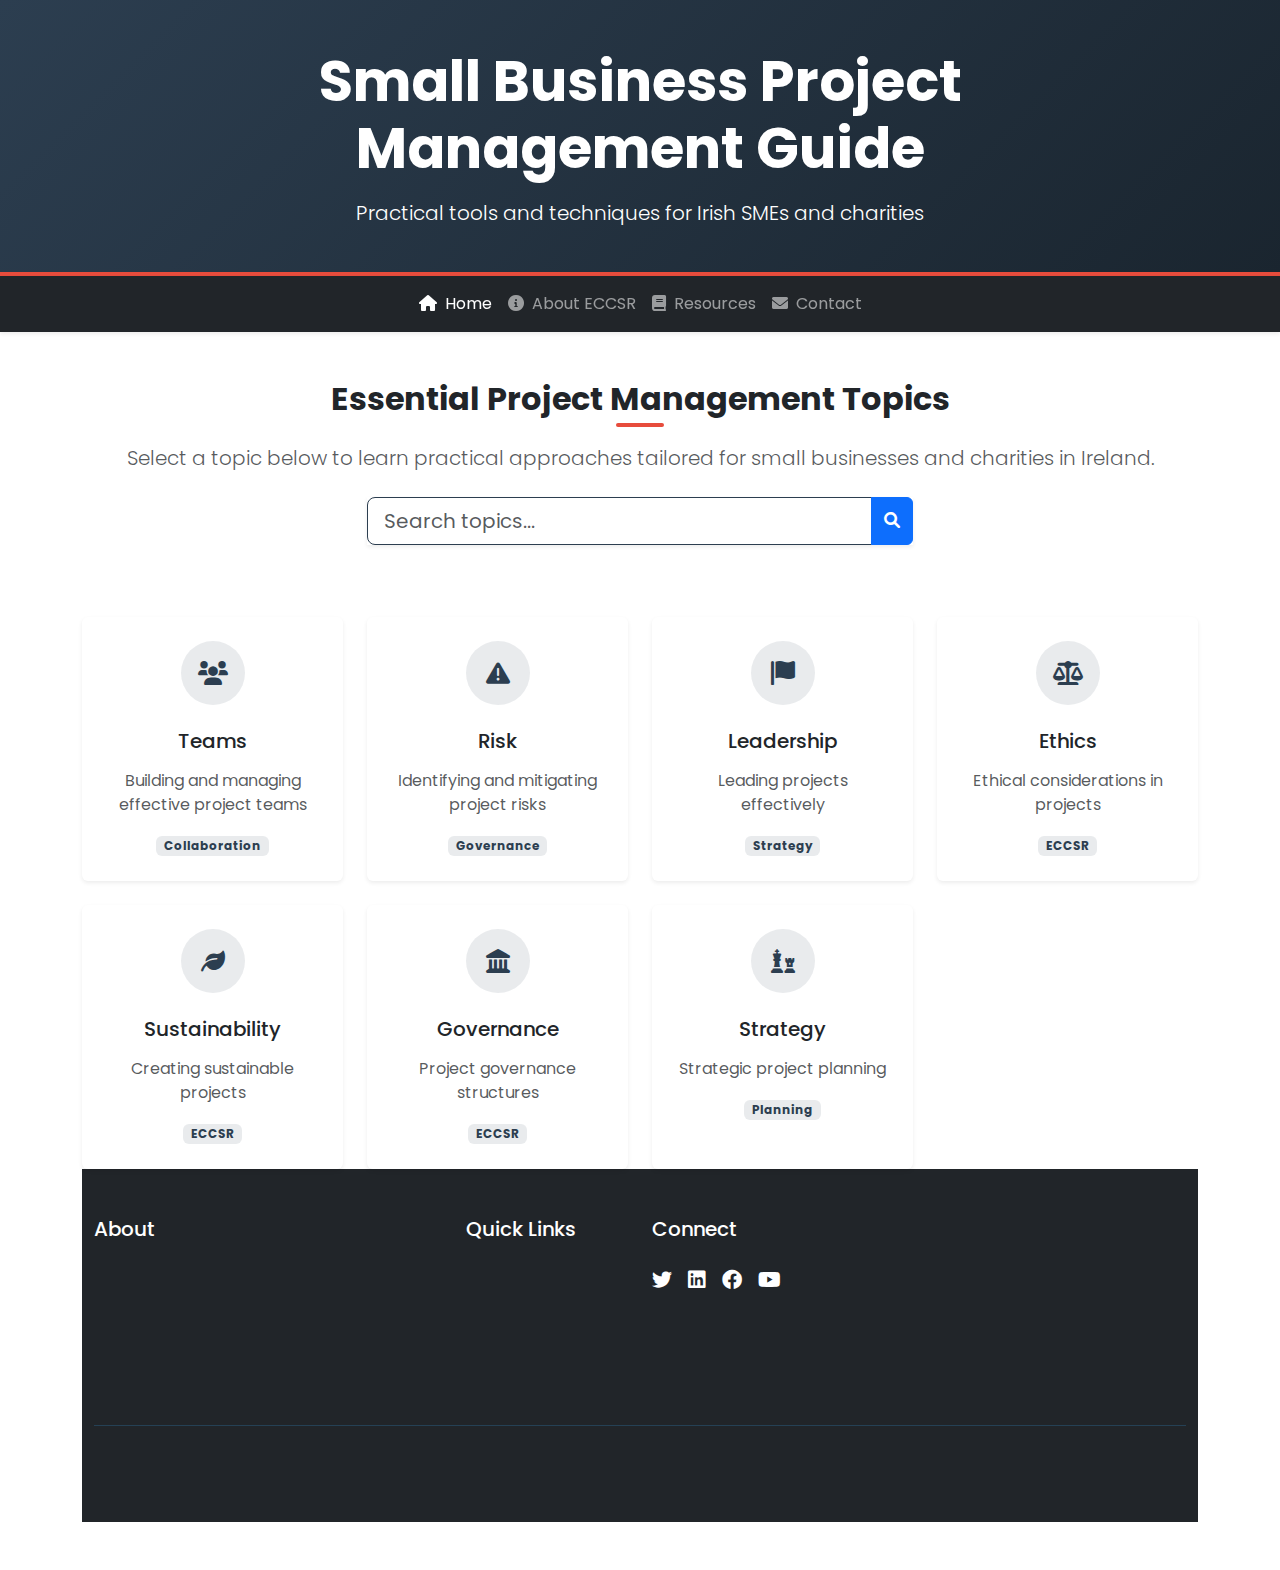
<file: index.html>
<!DOCTYPE html>
<html lang="en">
<head>
    <meta charset="UTF-8">
    <meta name="viewport" content="width=device-width, initial-scale=1.0">
    <title>Small Business Project Management Guide</title>
    <!-- Bootstrap 5 CSS -->
    <link href="https://cdn.jsdelivr.net/npm/bootstrap@5.3.0/dist/css/bootstrap.min.css" rel="stylesheet">
    <!-- Font Awesome 图标 -->
    <link rel="stylesheet" href="https://cdnjs.cloudflare.com/ajax/libs/font-awesome/6.0.0-beta3/css/all.min.css">
    <!-- Google字体 -->
    <link href="https://fonts.googleapis.com/css2?family=Poppins:wght@400;500;600;700&display=swap" rel="stylesheet">
    <!-- 自定义CSS -->
    <link rel="stylesheet" href="style1.css">
</head>
<body>
    <!-- 页眉 -->
    <header class="bg-primary text-white py-5">
        <div class="container">
            <div class="row justify-content-center">
                <div class="col-lg-8 text-center">
                    <h1 class="display-4 fw-bold mb-3">Small Business Project Management Guide</h1>
                    <p class="lead mb-0">Practical tools and techniques for Irish SMEs and charities</p>
                </div>
            </div>
        </div>
    </header>

    <!-- 导航栏 -->
    <nav class="navbar navbar-expand-lg navbar-dark bg-dark sticky-top shadow-sm">
        <div class="container">
            <button class="navbar-toggler" type="button" data-bs-toggle="collapse" data-bs-target="#navbarNav">
                <span class="navbar-toggler-icon"></span>
            </button>
            <div class="collapse navbar-collapse" id="navbarNav">
                <ul class="navbar-nav mx-auto">
                    <li class="nav-item">
                        <a class="nav-link active" href="index.html"><i class="fas fa-home me-2"></i>Home</a>
                    </li>
                    <li class="nav-item">
                        <a class="nav-link" href="about.html"><i class="fas fa-info-circle me-2"></i>About ECCSR</a>
                    </li>
                    <li class="nav-item">
                        <a class="nav-link" href="resources.html"><i class="fas fa-book me-2"></i>Resources</a>
                    </li>
                    <li class="nav-item">
                        <a class="nav-link" href="contact.html"><i class="fas fa-envelope me-2"></i>Contact</a>
                    </li>
                </ul>
            </div>
        </div>
    </nav>

    <!-- 主要内容 -->
    <main class="py-5">
        <div class="container">
            <!-- 介绍部分 -->
            <section class="mb-5 text-center">
                <h2 class="fw-bold mb-4 position-relative d-inline-block">Essential Project Management Topics</h2>
                <p class="lead text-muted mb-4">Select a topic below to learn practical approaches tailored for small businesses and charities in Ireland.</p>
                
                <!-- 搜索框 -->
                <div class="row justify-content-center">
                    <div class="col-md-8 col-lg-6">
                        <div class="input-group mb-4 shadow-sm">
                            <input type="text" class="form-control form-control-lg border-primary" placeholder="Search topics...">
                            <button class="btn btn-primary" type="button"><i class="fas fa-search"></i></button>
                        </div>
                    </div>
                </div>
            </section>

           <!-- 主题卡片网格 -->
<div class="row g-4">
    <!-- 团队 -->
    <div class="col-md-6 col-lg-4 col-xl-3">
        <a href="teams.html" class="text-decoration-none">
            <div class="card h-100 border-0 shadow-sm hover-lift">
                <div class="card-body text-center p-4">
                    <div class="icon-xl bg-light-primary text-primary rounded-circle mb-4 mx-auto">
                        <i class="fas fa-users fs-4"></i>
                    </div>
                    <h3 class="h5 mb-3">Teams</h3>
                    <p class="text-muted mb-3">Building and managing effective project teams</p>
                    <span class="badge bg-light-primary text-primary">Collaboration</span>
                </div>
            </div>
        </a>
    </div>
    
    <!-- 风险 -->
    <div class="col-md-6 col-lg-4 col-xl-3">
        <a href="risk.html" class="text-decoration-none">
            <div class="card h-100 border-0 shadow-sm hover-lift">
                <div class="card-body text-center p-4">
                    <div class="icon-xl bg-light-primary text-primary rounded-circle mb-4 mx-auto">
                        <i class="fas fa-exclamation-triangle fs-4"></i>
                    </div>
                    <h3 class="h5 mb-3">Risk</h3>
                    <p class="text-muted mb-3">Identifying and mitigating project risks</p>
                    <span class="badge bg-light-primary text-primary">Governance</span>
                </div>
            </div>
        </a>
    </div>
    
    <!-- 领导力 -->
    <div class="col-md-6 col-lg-4 col-xl-3">
        <a href="leadership.html" class="text-decoration-none">
            <div class="card h-100 border-0 shadow-sm hover-lift">
                <div class="card-body text-center p-4">
                    <div class="icon-xl bg-light-primary text-primary rounded-circle mb-4 mx-auto">
                        <i class="fas fa-flag fs-4"></i>
                    </div>
                    <h3 class="h5 mb-3">Leadership</h3>
                    <p class="text-muted mb-3">Leading projects effectively</p>
                    <span class="badge bg-light-primary text-primary">Strategy</span>
                </div>
            </div>
        </a>
    </div>
    
    <!-- 伦理 -->
    <div class="col-md-6 col-lg-4 col-xl-3">
        <a href="ethics.html" class="text-decoration-none">
            <div class="card h-100 border-0 shadow-sm hover-lift">
                <div class="card-body text-center p-4">
                    <div class="icon-xl bg-light-primary text-primary rounded-circle mb-4 mx-auto">
                        <i class="fas fa-balance-scale fs-4"></i>
                    </div>
                    <h3 class="h5 mb-3">Ethics</h3>
                    <p class="text-muted mb-3">Ethical considerations in projects</p>
                    <span class="badge bg-light-primary text-primary">ECCSR</span>
                </div>
            </div>
        </a>
    </div>
    
    <!-- 可持续性 -->
    <div class="col-md-6 col-lg-4 col-xl-3">
        <a href="sustainability.html" class="text-decoration-none">
            <div class="card h-100 border-0 shadow-sm hover-lift">
                <div class="card-body text-center p-4">
                    <div class="icon-xl bg-light-primary text-primary rounded-circle mb-4 mx-auto">
                        <i class="fas fa-leaf fs-4"></i>
                    </div>
                    <h3 class="h5 mb-3">Sustainability</h3>
                    <p class="text-muted mb-3">Creating sustainable projects</p>
                    <span class="badge bg-light-primary text-primary">ECCSR</span>
                </div>
            </div>
        </a>
    </div>
    
    <!-- 治理 -->
    <div class="col-md-6 col-lg-4 col-xl-3">
        <a href="governance.html" class="text-decoration-none">
            <div class="card h-100 border-0 shadow-sm hover-lift">
                <div class="card-body text-center p-4">
                    <div class="icon-xl bg-light-primary text-primary rounded-circle mb-4 mx-auto">
                        <i class="fas fa-landmark fs-4"></i>
                    </div>
                    <h3 class="h5 mb-3">Governance</h3>
                    <p class="text-muted mb-3">Project governance structures</p>
                    <span class="badge bg-light-primary text-primary">ECCSR</span>
                </div>
            </div>
        </a>
    </div>
    
    <!-- 策略 -->
    <div class="col-md-6 col-lg-4 col-xl-3">
        <a href="strategy.html" class="text-decoration-none">
            <div class="card h-100 border-0 shadow-sm hover-lift">
                <div class="card-body text-center p-4">
                    <div class="icon-xl bg-light-primary text-primary rounded-circle mb-4 mx-auto">
                        <i class="fas fa-chess fs-4"></i>
                    </div>
                    <h3 class="h5 mb-3">Strategy</h3>
                    <p class="text-muted mb-3">Strategic project planning</p>
                    <span class="badge bg-light-primary text-primary">Planning</span>
                </div>
            </div>
        </a>
    </div>
</div>

    <!-- 页脚 -->
    <footer class="bg-dark text-white py-5">
        <div class="container">
            <div class="row g-4">
                <div class="col-lg-4">
                    <h5 class="text-white mb-4">About</h5>
                    <p class="text-muted">The Small Business Project Management Guide provides practical tools and techniques tailored for Irish SMEs and charities, based on the ECCSR framework.</p>
                </div>
                <div class="col-lg-2 col-md-4">
                    <h5 class="text-white mb-4">Quick Links</h5>
                    <ul class="list-unstyled">
                        <li class="mb-2"><a href="index.html" class="text-muted text-decoration-none">Home</a></li>
                        <li class="mb-2"><a href="about.html" class="text-muted text-decoration-none">About ECCSR</a></li>
                        <li class="mb-2"><a href="resources.html" class="text-muted text-decoration-none">Resources</a></li>
                        <li class="mb-2"><a href="contact.html" class="text-muted text-decoration-none">Contact</a></li>
                    </ul>
                </div>
                <div class="col-lg-3 col-md-4">
                    <h5 class="text-white mb-4">Connect</h5>
                    <div class="d-flex gap-3">
                        <a href="#" class="text-white fs-5"><i class="fab fa-twitter"></i></a>
                        <a href="#" class="text-white fs-5"><i class="fab fa-linkedin"></i></a>
                        <a href="#" class="text-white fs-5"><i class="fab fa-facebook"></i></a>
                        <a href="#" class="text-white fs-5"><i class="fab fa-youtube"></i></a>
                    </div>
                </div>
            </div>
            <hr class="my-4 border-secondary">
            <div class="text-center text-muted">
                <p class="mb-0">&copy; 2025 Small Business Project Management Guide. Based on the ECCSR framework by Joe Houghton.</p>
            </div>
        </div>
    </footer>

    <!-- Bootstrap JS -->
    <script src="https://cdn.jsdelivr.net/npm/bootstrap@5.3.0/dist/js/bootstrap.bundle.min.js"></script>
</body>
</html>
</file>
<file: style1.css>
/* 自定义样式 */
:root {
    --bs-primary: #2c3e50;
    --bs-primary-rgb: 44, 62, 80;
    --bs-secondary: #3498db;
    --bs-secondary-rgb: 52, 152, 219;
    --bs-accent: #e74c3c;
    --bs-accent-rgb: 231, 76, 60;
}

body {
    font-family: 'Poppins', sans-serif;
}

/* 页眉样式 */
header {
    background: linear-gradient(135deg, var(--bs-primary), #1a252f);
    position: relative;
}

header::after {
    content: "";
    position: absolute;
    bottom: 0;
    left: 0;
    right: 0;
    height: 4px;
    background-color: var(--bs-accent);
}

/* 导航栏 */
.navbar {
    transition: all 0.3s ease;
}

.navbar.scrolled {
    background-color: var(--bs-primary) !important;
    box-shadow: 0 0.125rem 0.25rem rgba(0, 0, 0, 0.075);
}

/* 卡片悬停效果 */
.hover-lift {
    transition: all 0.25s ease;
}

.hover-lift:hover {
    transform: translateY(-0.5rem);
    box-shadow: 0 0.5rem 1rem rgba(0, 0, 0, 0.15) !important;
}

/* 图标容器 */
.icon-xl {
    width: 4rem;
    height: 4rem;
    display: flex;
    align-items: center;
    justify-content: center;
}

.bg-light-primary {
    background-color: rgba(var(--bs-primary-rgb), 0.1);
}

/* 标题装饰线 */
h2.position-relative::after {
    content: "";
    position: absolute;
    bottom: -0.5rem;
    left: 50%;
    transform: translateX(-50%);
    width: 3rem;
    height: 0.25rem;
    background-color: var(--bs-accent);
    border-radius: 0.25rem;
}

/* 表单样式 */
.form-control:focus {
    border-color: var(--bs-primary);
    box-shadow: 0 0 0 0.25rem rgba(var(--bs-primary-rgb), 0.25);
}

/* 响应式调整 */
@media (max-width: 768px) {
    .display-4 {
        font-size: 2.5rem;
    }
    
    .lead {
        font-size: 1rem;
    }
}
</file>
